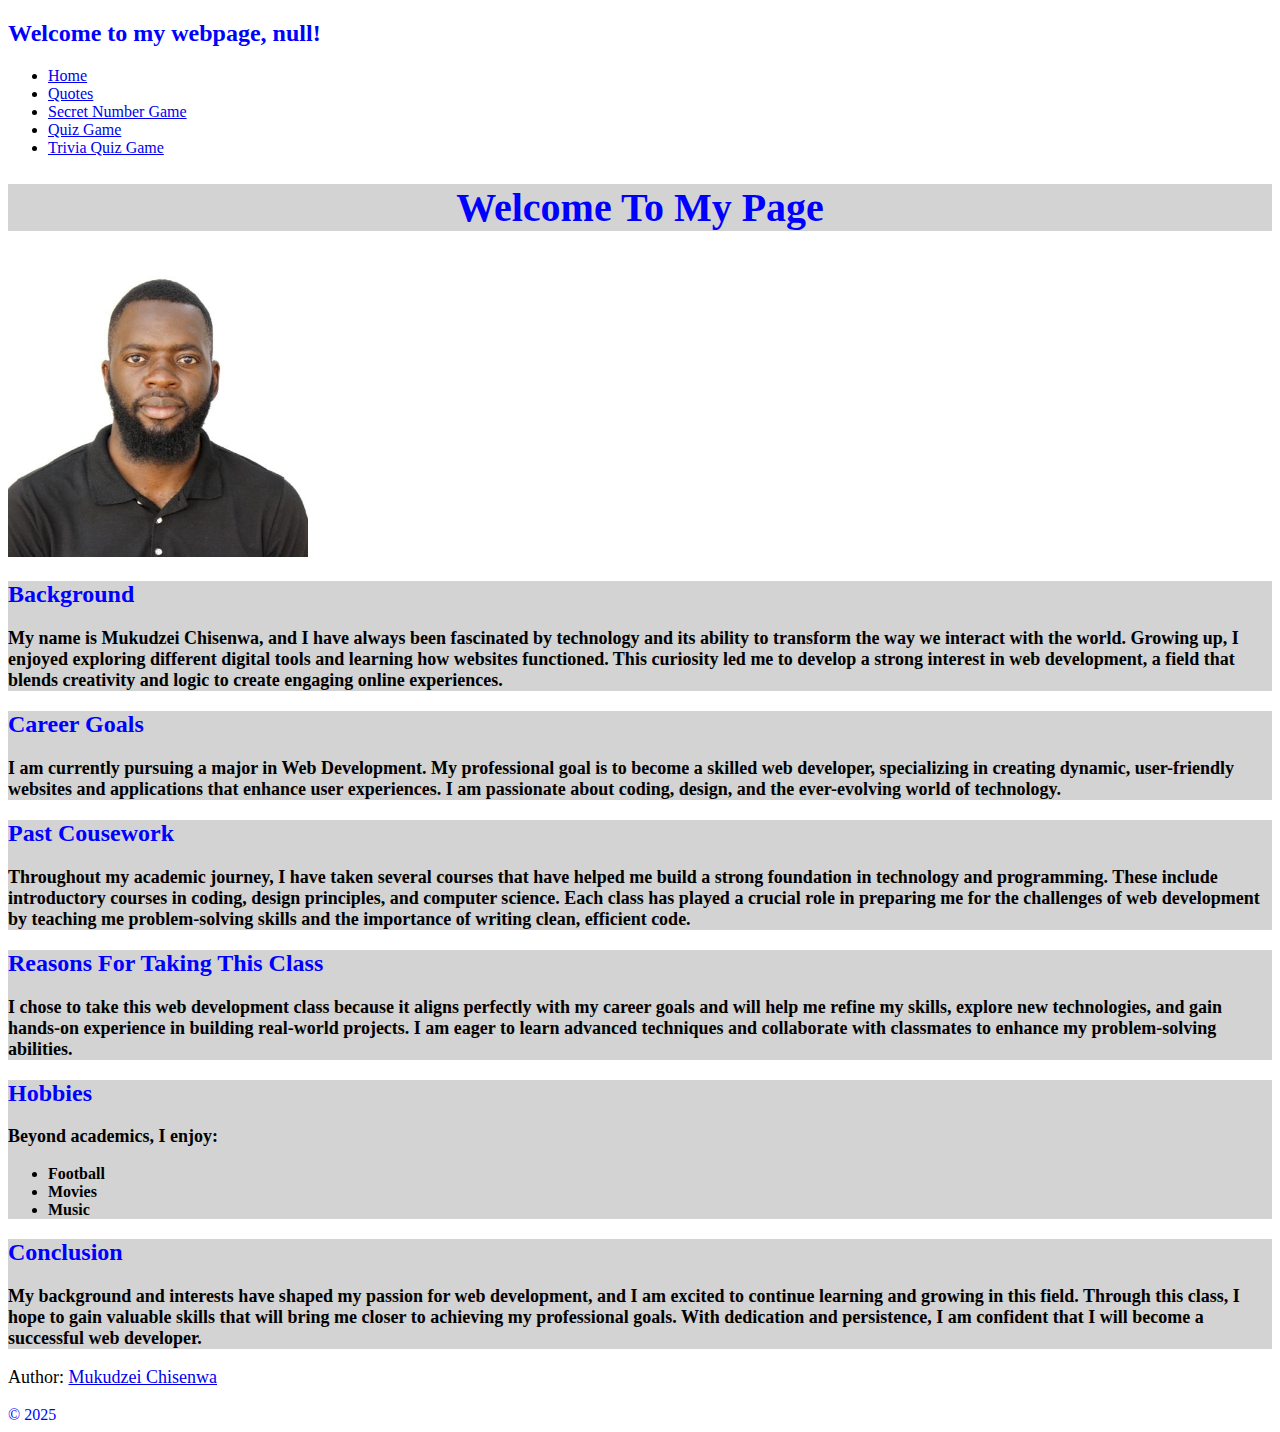
<file: index.html>
<!DOCTYPE html>
<html lang="en">
	<head>
		<title>My Introduction</title>
        <link rel="stylesheet" href="css/styles.css">
		<script src="script.js"></script>
	</head>
    <nav>
        <ul>
            <li><a href="index.html">Home</a></li>
            <li><a href="quotes.html">Quotes</a></li> 
            <li><a href="secret-number-game.html">Secret Number Game</a></li>
            <li><a href="quiz.html">Quiz Game</a></li>
            <li><a href="trivia.html">Trivia Quiz Game</a></li>
        </ul>
    </nav>
	<body>
		<h1 id="main-heading">Welcome To My Page</h1>
        <img src="images/chisenwa.jpg.JPG" alt="Mukudzei Chisenwa Profile Picture" height="300" width="300">
		<main>
			<div class="Background">
                <h2>Background</h2>
                <p>My name is Mukudzei Chisenwa, and I have always been fascinated by technology and its ability to transform the way we interact
                    with the world. Growing up, I enjoyed exploring different digital tools and learning how websites functioned. This
                    curiosity led me to develop a strong interest in web development, a field that blends creativity and logic to create
                    engaging online experiences.</p>
			</div>

            <div class="Career">
                <h2>Career Goals</h2>
                <p>I am currently pursuing a major in Web Development. My professional goal is to
                    become a
                    skilled web developer, specializing in creating dynamic, user-friendly websites and applications that enhance user
                    experiences. I am passionate about coding, design, and the ever-evolving world of technology.</p>
			</div>

            <div class="Past">
                <h2>Past Cousework</h2>
                <p>Throughout my academic journey, I have taken several courses that have helped me build a strong foundation in
                    technology and programming. These include introductory courses in coding, design principles, and computer science.
                    Each class has played a crucial role in preparing me for the challenges of web development by teaching me
                    problem-solving skills and the importance of writing clean, efficient code.</p>
				</div>

            <div class="Reasons">
                <h2>Reasons For Taking This Class</h2>
                <p>I chose to take this web development class because it aligns perfectly with my career goals and will help me refine
                    my skills, explore new technologies, and gain hands-on experience in building real-world projects. I am eager to
                    learn advanced techniques and collaborate with classmates to enhance my problem-solving abilities.</p>
				</div>

            <div class="Hobbies">
                <h2>Hobbies</h2>
                <p>Beyond academics, I enjoy: </p>
                <ul>
                    <li>Football</li>
                    <li>Movies</li>
                    <li>Music</li>
                </ul>
            </div>

            <div class="Conclusion">
                <h2>Conclusion</h2>
                <p>My background and interests have shaped my passion for web development, and I am excited to continue learning and
                    growing in this field. Through this class, I hope to gain valuable skills that will bring me closer to achieving my
                    professional goals. With dedication and persistence, I am confident that I will become a successful web developer.
                </p>
            </div>
		</main>
		<footer>
			<p>Author: <a href="https://mukudzei1996.github.io/javascript/index.html">Mukudzei Chisenwa</a></p>
			<span style="color:blue">&copy; 2025</span>
		</footer>
	</body>
</html>
</file>
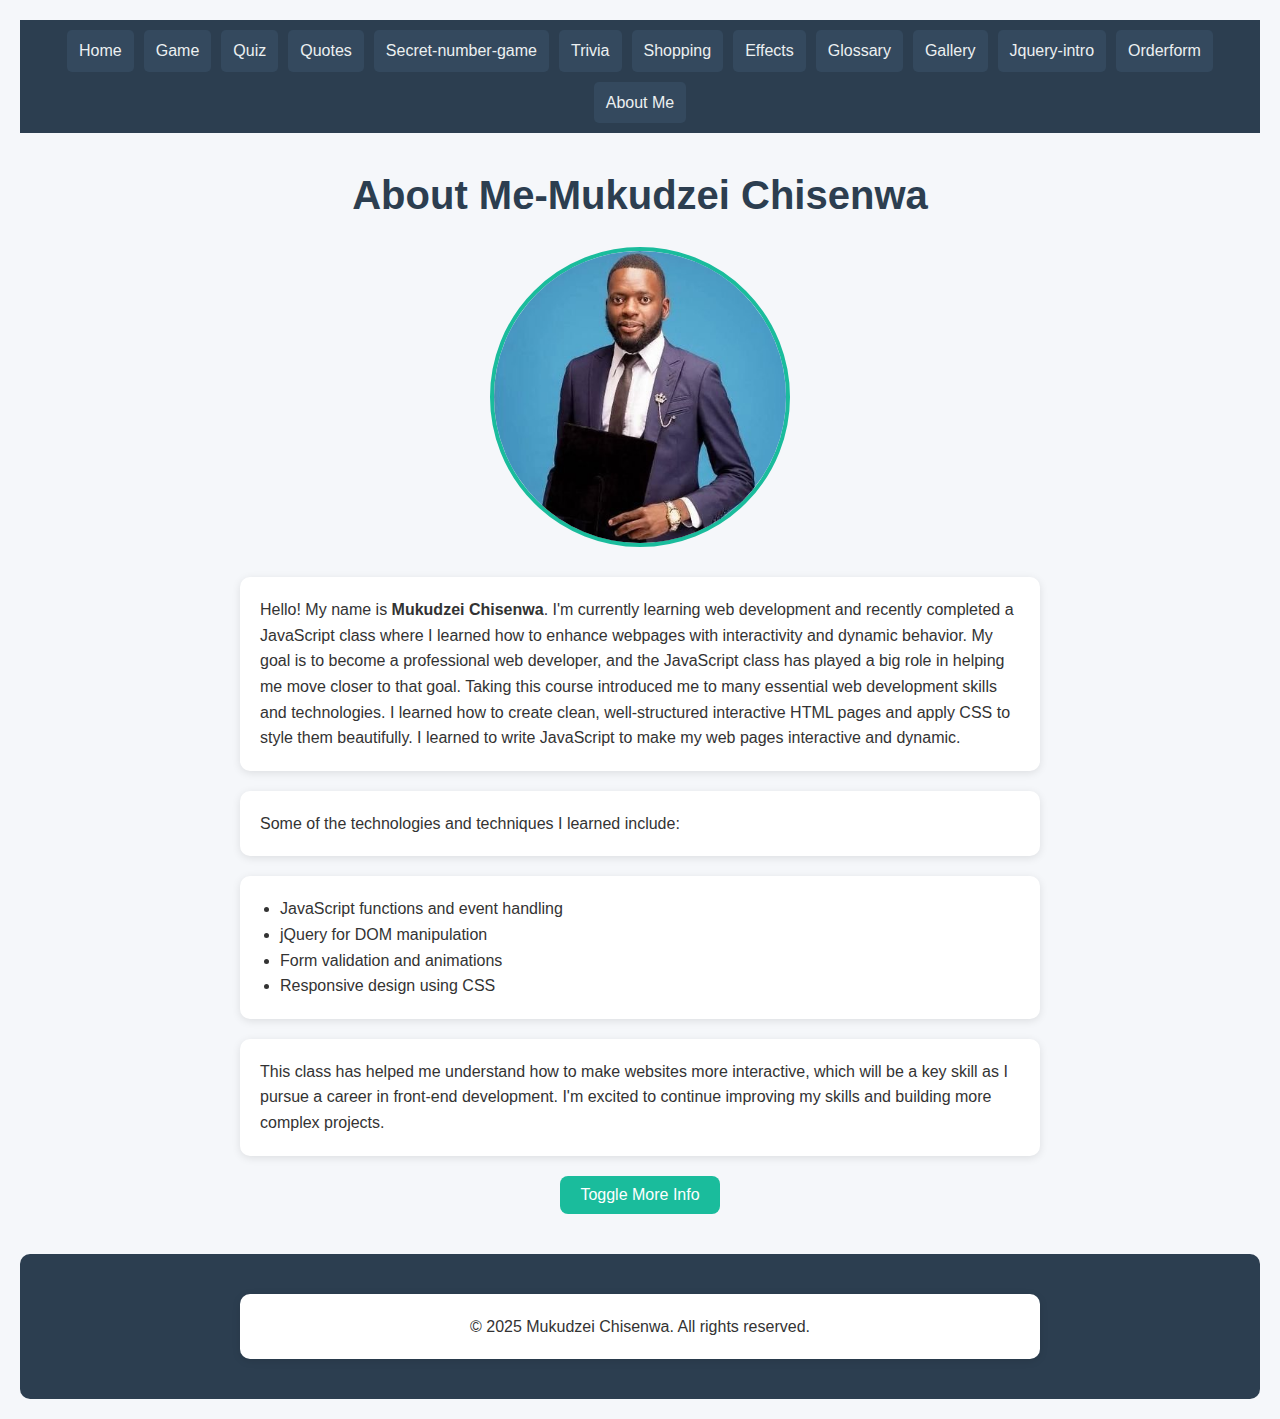
<file: about.html>
<!DOCTYPE html>
<html lang="en">
<head>
  <meta charset="UTF-8">
  <title>About Me - Mukudzei Chisenwa</title>
  <script src="https://code.jquery.com/jquery-3.6.0.min.js"></script>
  <link rel="stylesheet" href="about.css">
  <script src="about.js" defer></script>
</head>
<body>

  <nav>
    <a href="index.html">Home</a>
    <a href="game.html">Game</a>
    <a href="quiz.html">Quiz</a>
    <a href="quotes.html">Quotes</a>
    <a href="secret-number-game.html">Secret-number-game</a>
    <a href="trivia.html">Trivia</a>
    <a href="jquery-dom/shopping.html">Shopping</a>
    <a href="jquery-effects/effects.html">Effects</a>
    <a href="jquery-events/glossary.html">Glossary</a>
    <a href="jquery-images/gallery.html">Gallery</a>
    <a href="jquery-intro/jquery-intro.html">Jquery-intro</a>
    <a href="jquery-orderform/orderform.html">Orderform</a> 
    <a href="#">About Me</a>
  </nav>

  <h1>About Me-Mukudzei Chisenwa</h1>
  <img src="images/Mukudzei Prof pic.jpg" alt="Mukudzei Chisenwa" id="profile-pic">

<p>Hello! My name is <strong>Mukudzei Chisenwa</strong>. I'm currently learning web development and recently completed a
    JavaScript class where I learned how to enhance webpages with interactivity and dynamic behavior. My goal is to
    become a professional web developer, and the JavaScript class has played a big role in helping me move closer to
    that goal. Taking this course introduced me to many essential web development skills and technologies. I learned how
    to create clean, well-structured interactive HTML pages and apply CSS to style them beautifully. I learned to write
    JavaScript to make my web pages interactive and dynamic.</p>

  <p>Some of the technologies and techniques I learned include:</p>
    <ul>
      <li>JavaScript functions and event handling</li>
      <li>jQuery for DOM manipulation</li>
      <li>Form validation and animations</li>
      <li>Responsive design using CSS</li>
    </ul>
  

  <p>This class has helped me understand how to make websites more interactive, which will be a key skill as I pursue a career in front-end development. I'm excited to continue improving my skills and building more complex projects.</p>

  <button id="revealBtn">Toggle More Info</button>
  <div class="toggle-section" id="extraInfo">
    <p>Thanks for checking out my About Me page! Check out my assignments using the links above. Each one demonstrates what I learned using jQuery and JavaScript.</p>
  </div>
  <footer>
    <p>&copy; 2025 Mukudzei Chisenwa. All rights reserved.</p>
    
  </footer>
</body>
</html>
</file>
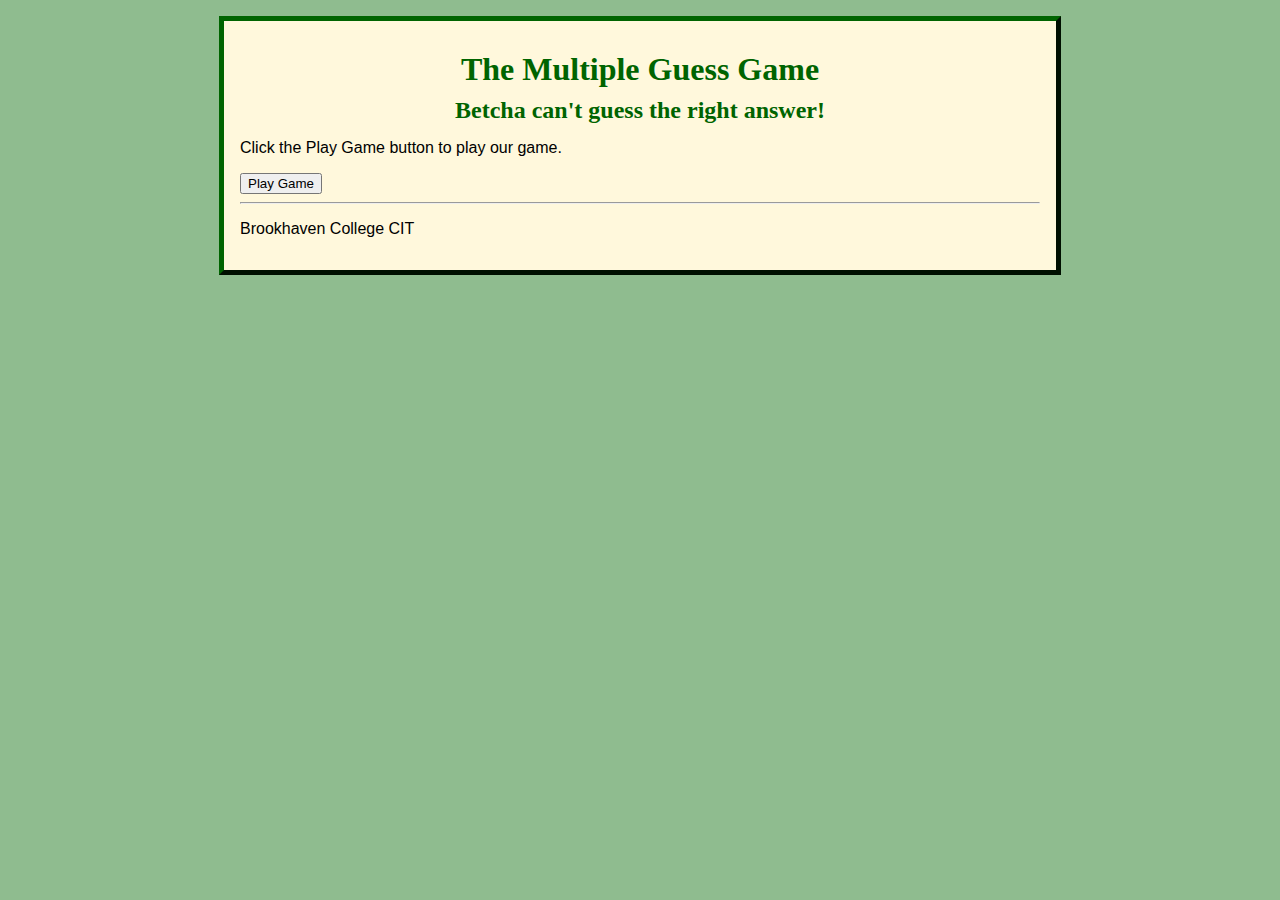
<file: game.html>
<!DOCTYPE html>
<html lang="en">

   <head>
      <meta charset="utf-8">
      <title>Trivia Game Improved</title>
      <meta name="viewport" content="width=device-width; initial-scale=1.0">
      <link href="js.css" rel="stylesheet">
      <script src="game.js" defer></script>
   </head>

   <body>
      <main>
         <header>
            <h1>The Multiple Guess Game</h1>
         </header>
         <section>
            <h2>Betcha can't guess the right answer!</h2>
            <p id="question">Click the Play Game button to play our game.</p>
            <ol id="answers"></ol>
            <div id="prompt"></div>
         </section>
         <hr>
         <footer>
            <p>Brookhaven College CIT</p>
         </footer>
      </main>
   </body>

</html>
</file>
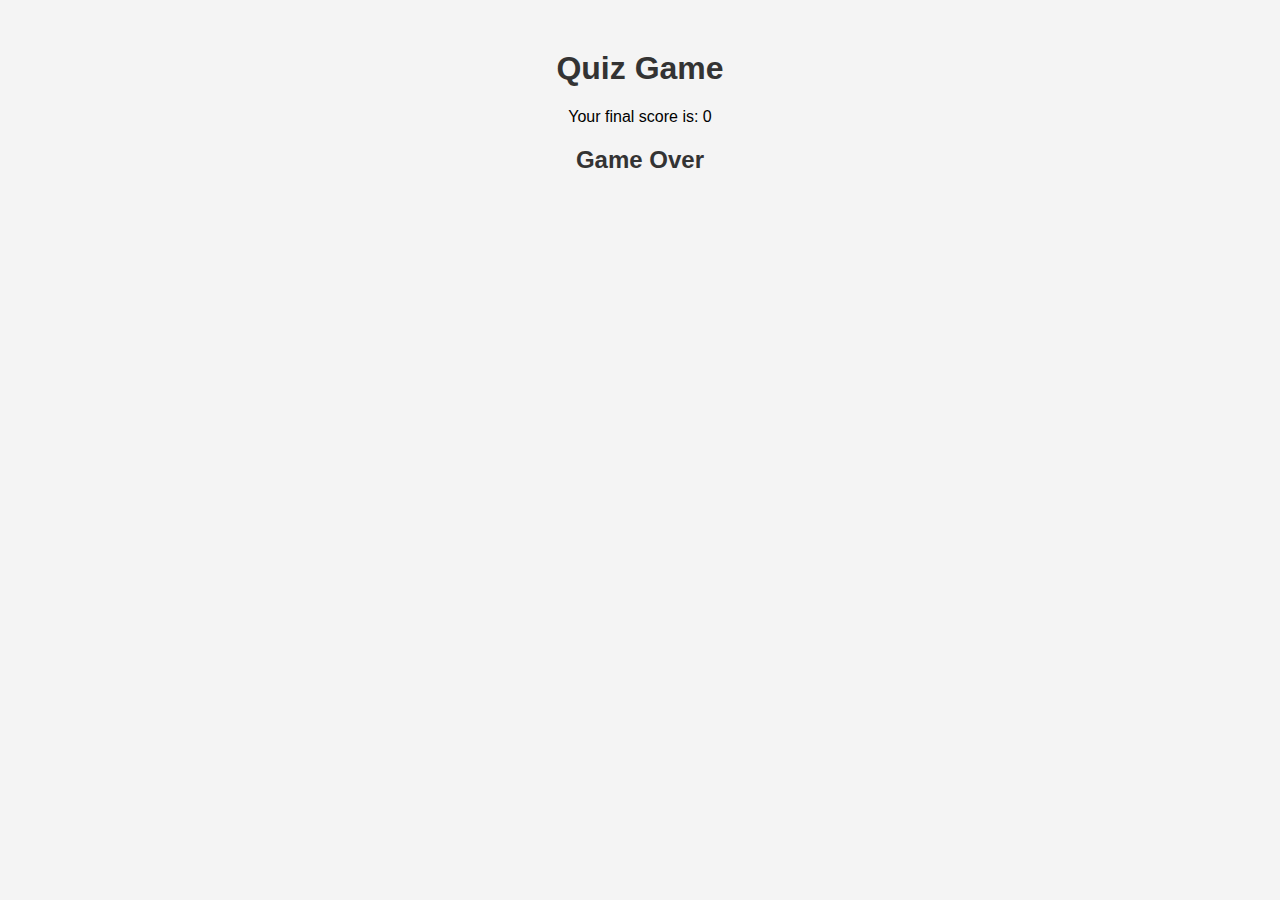
<file: quiz.html>
<!DOCTYPE html>
<html lang="en">
<head>
    <meta charset="UTF-8">
    <meta name="viewport" content="width=device-width, initial-scale=1.0">
    <title>Quiz Game</title>
    <style>
        body {
            font-family: Arial, sans-serif;
            text-align: center;
            margin: 50px;
            background-color: #f4f4f4;
        }
   
        h1 {
            color: #333;
        }
        h2 {
            color: #333;
            font-weight: bold;

        }

    </style>
</head>
<body>
    <h1>Quiz Game</h1>
    <div id="score"></div>
    <script src="quiz.js"></script>
    <h2>Game Over</h2>
</body>
</html>
</file>
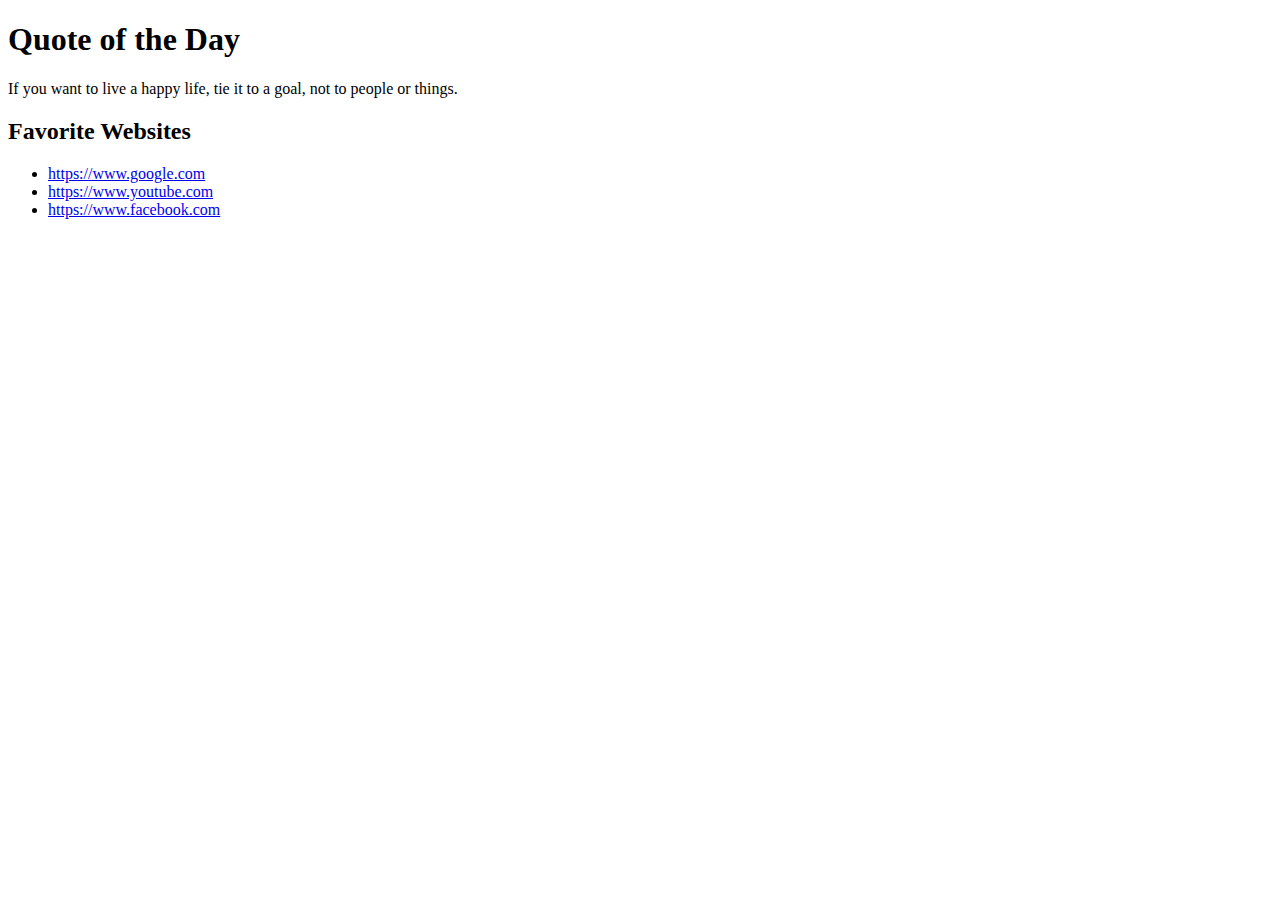
<file: quotes.html>
<!DOCTYPE html>
<html lang="en">
<head>
    <meta charset="UTF-8">
    <meta name="viewport" content="width=device-width, initial-scale=1.0">
    <title>Quote of the Day</title>
</head>
<body>
    <h1>Quote of the Day</h1>
    <p id="quote"></p>
    
    <h2>Favorite Websites</h2>
    <ul id="websites"></ul>
    <script>
        // Array of 5 quotes
        var quotes = [
            "If you want to live a happy life, tie it to a goal, not to people or things.",
            "Money and success do not change people; they merely amplify what is already there.",
            "Many of life failures are people who did not realize how close they were to success when they gave up.",
            "Not how long, but how well you have lived is the main thing.",
            "In order to write about life first you must live it."
        ];
        
        // Prompt user for a number
        var number = prompt("Please enter a number:");
        
        // Calculate modulus and select quote
        var index = number % quotes.length;
        document.getElementById("quote").textContent = quotes[index];
        
        // Array of favorite websites
        var websites = [
            "https://www.google.com",
            "https://www.youtube.com",
            "https://www.facebook.com"
        ];
        
        // Display websites
        function displayWebsites() {
            let websiteList = document.getElementById("websites");
            websiteList.innerHTML = ""; // Clear list
            websites.forEach(url => {
                let li = document.createElement("li");
                let a = document.createElement("a");
                a.href = url;
                a.textContent = url;
                a.target = "_blank";
                li.appendChild(a);
                websiteList.appendChild(li);
            });
        }
        
        displayWebsites();
        
        // Prompt user for favorite website
        var newWebsite = prompt("Please enter your favorite website:");
        if (newWebsite) {
            websites.push(newWebsite); // Add to the end of the array
            websites.shift(); // Remove first website
        }
        
        // Display updated website list
        displayWebsites();
    </script> 
   
</body>
</html>
</file>
<file: css/styles.css>
/* Styling an element */
p {
    font-size: 18px;
}
h1 {
    background-color: lightgray;
}

h2{
    color:blue;
}

/* Styling a classes */
.Background, .Career, .Past,.Reasons,.Hobbies, .Conclusion {
    background-color: lightgray;
    font-weight: bold;
}

/* Styling an ID */
#main-heading {
    color: blue;
    text-align: center;
    font-size: 40px;
}
</file>
<file: js.css>
body {
  background-color: darkseagreen;
  background-size: cover;
  background-repeat: repeat-y;
}
main {
  width: 50em;
  margin: 1em auto;
  border: outset thick darkgreen;
  background-color: cornsilk;
  padding: 1em;
  font-family: Arial, Helvetica, sans-serif;
}
#specials {
  width: 10em;
  float: right;
  padding: 0.5em 1em;
  border: medium darkgreen groove;
  border-radius: 10px;
  margin-left: 1em;
}
#answers {
  list-style: none;
}
.error {
  color: red;
  font-weight: bold;
}
.success {
  color: darkgreen;
  font-weight: bold;
}
a:link {
  color: darkgreen;
}
a:visited {
  color: darkgreen;
}
legend {
  font-family: "Comic Sans MS";
  color: darkgreen;
}
h1,
h2 {
  color: darkgreen;
  text-align: center;
  line-height: 0.7em;
  font-family: "Comic Sans MS";
}
h3 {
  color: darkgreen;
  line-height: 0.7em;
  font-family: "Comic Sans MS";
}
label {
  display: inline-block;
  width: 20em;
  text-align: right;
  line-height: 1.5em;
  padding-right: 1em;
}
th[colspan] {
  text-align: right;
}
table {
  border: thin solid darkgreen;
  background-color: cornsilk;
  border-collapse: collapse;
  margin: 0 auto;
}
td,
th {
  padding: 0.25em 1em;
  border: thin green dotted;
}
td[id] {
  text-align: right;
}
input[type="submit"] {
  background-color: cornsilk;
  font-size: 0.8em;
  border-radius: 5px;
  border: thin outset darkgreen;
}
#place {
  text-align: center;
}
#main {
  clear: left;
}
.Fall {
  background-image: url(fall.png);
  background-size: 100% 100%;
  background-color: cornsilk;
  text-align: center;
}
.Winter {
  background-color: lightblue;
  text-align: center;
}
.Summer {
  background-color: #ff9;
  text-align: center;
}
.Spring {
  background-color: #afeeee;
  text-align: center;
}
</file>
<file: about.css>
/* Reset and base styles */
* {
  margin: 0;
  padding: 0;
  box-sizing: border-box;
}

body {
  font-family: 'Segoe UI', Tahoma, Geneva, Verdana, sans-serif;
  line-height: 1.6;
  background-color: #f5f7fa;
  color: #333;
  padding: 20px;
}

/* Navigation bar */
nav {
  background-color: #2c3e50;
  padding: 10px 20px;
  display: flex;
  flex-wrap: wrap;
  gap: 10px;
  justify-content: center;
  margin-bottom: 30px;
}

nav a {
  color: #ecf0f1;
  text-decoration: none;
  padding: 8px 12px;
  background-color: #34495e;
  border-radius: 5px;
  transition: background-color 0.3s;
}

nav a:hover {
  background-color: #1abc9c;
}

/* Main heading */
h1 {
  text-align: center;
  margin-bottom: 20px;
  font-size: 2.5rem;
  color: #2c3e50;
}

/* Profile image */
#profile-pic {
  display: block;
  margin: 0 auto 30px;
  border-radius: 50%;
  height: 300px;
  width: 300px;
  object-fit: cover;
  border: 4px solid #1abc9c;
}

/* Paragraphs and lists */
p, ul {
  max-width: 800px;
  margin: 20px auto;
  background: #ffffff;
  padding: 20px;
  border-radius: 10px;
  box-shadow: 0 2px 8px rgba(0,0,0,0.1);
}

ul {
  list-style-type: disc;
  padding-left: 40px;
}

/* Buttons */
button {
  display: block;
  margin: 20px auto;
  padding: 10px 20px;
  background-color: #1abc9c;
  color: white;
  border: none;
  border-radius: 8px;
  font-size: 1rem;
  cursor: pointer;
  transition: background-color 0.3s;
}

button:hover {
  background-color: #16a085;
}

/* Toggle section */
.toggle-section {
  max-width: 800px;
  margin: 20px auto;
  padding: 15px;
  display: none;
  background-color: #e8f8f5;
  border-left: 5px solid #1abc9c;
  border-radius: 8px;
}

/* Footer */
footer {
  background-color: #2c3e50;
  text-align: center;
  padding: 20px;
  margin-top: 40px;
  border-radius: 10px;
}
</file>
